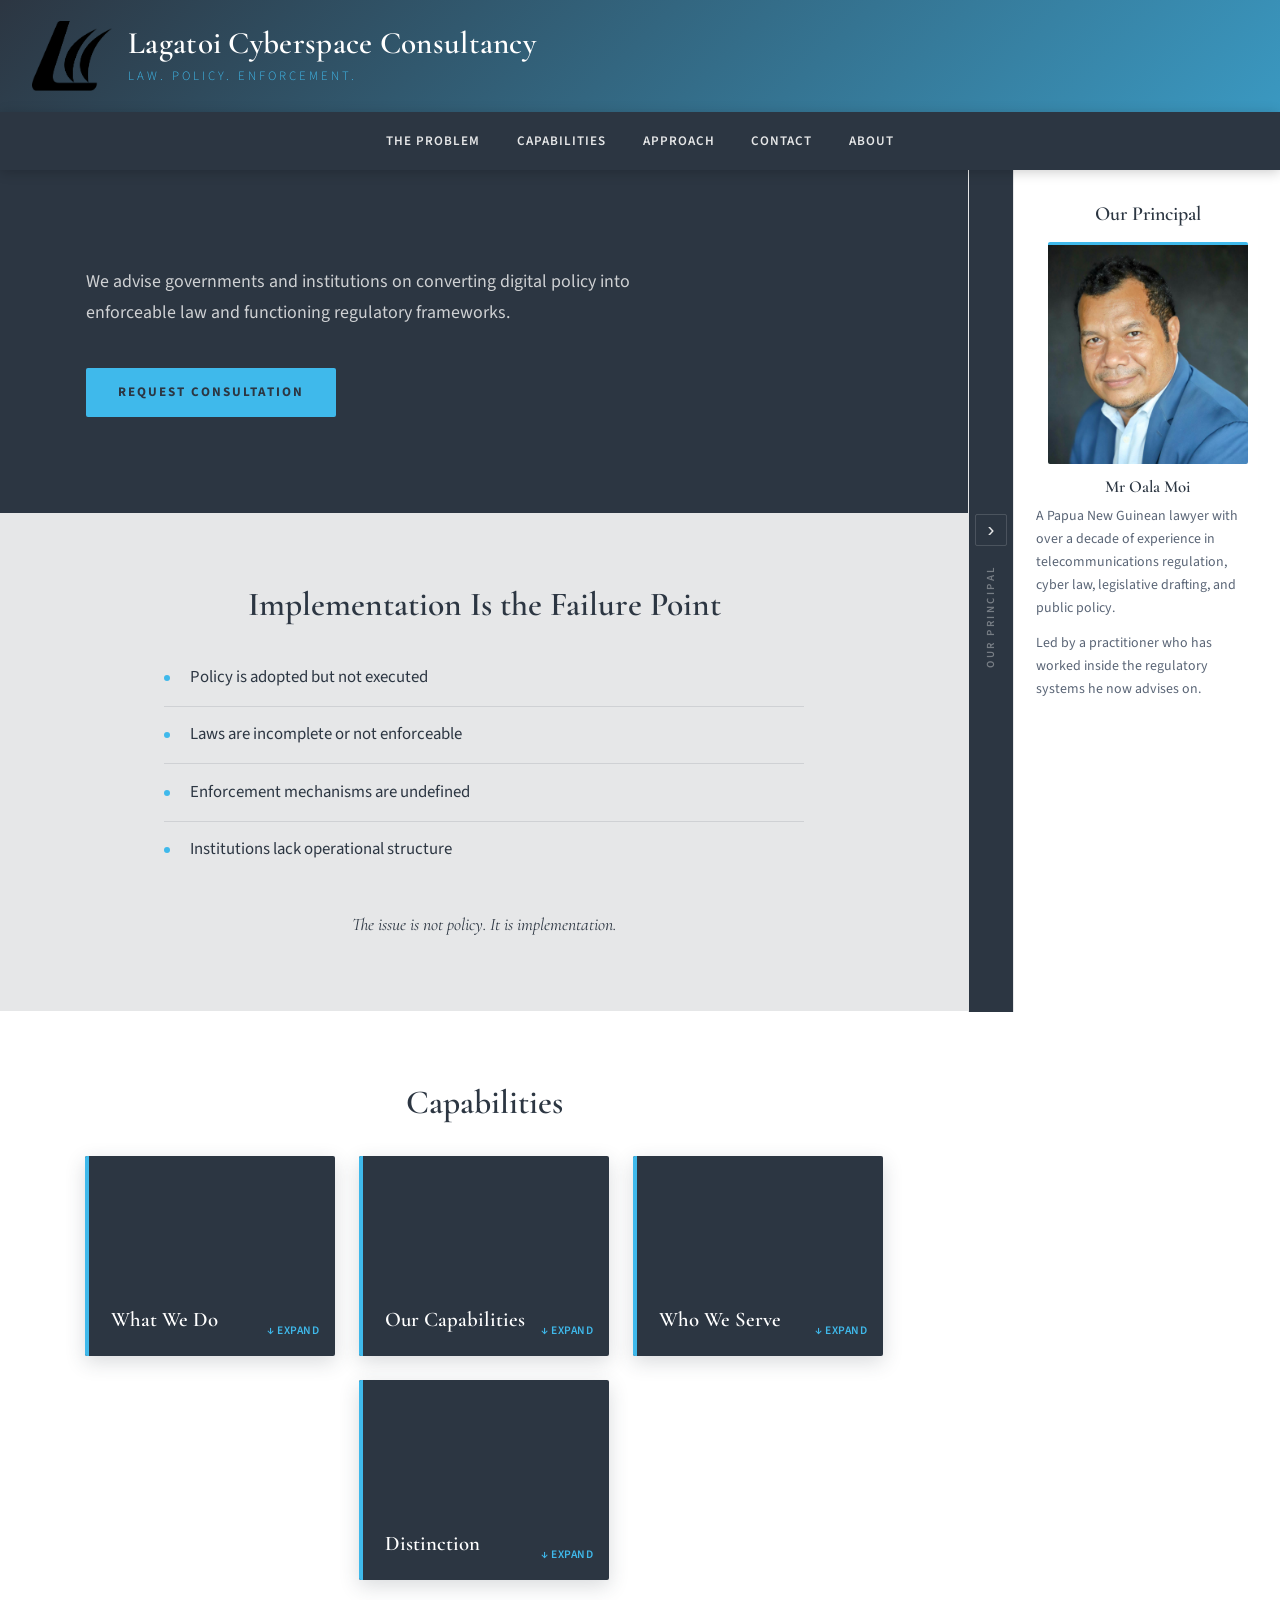
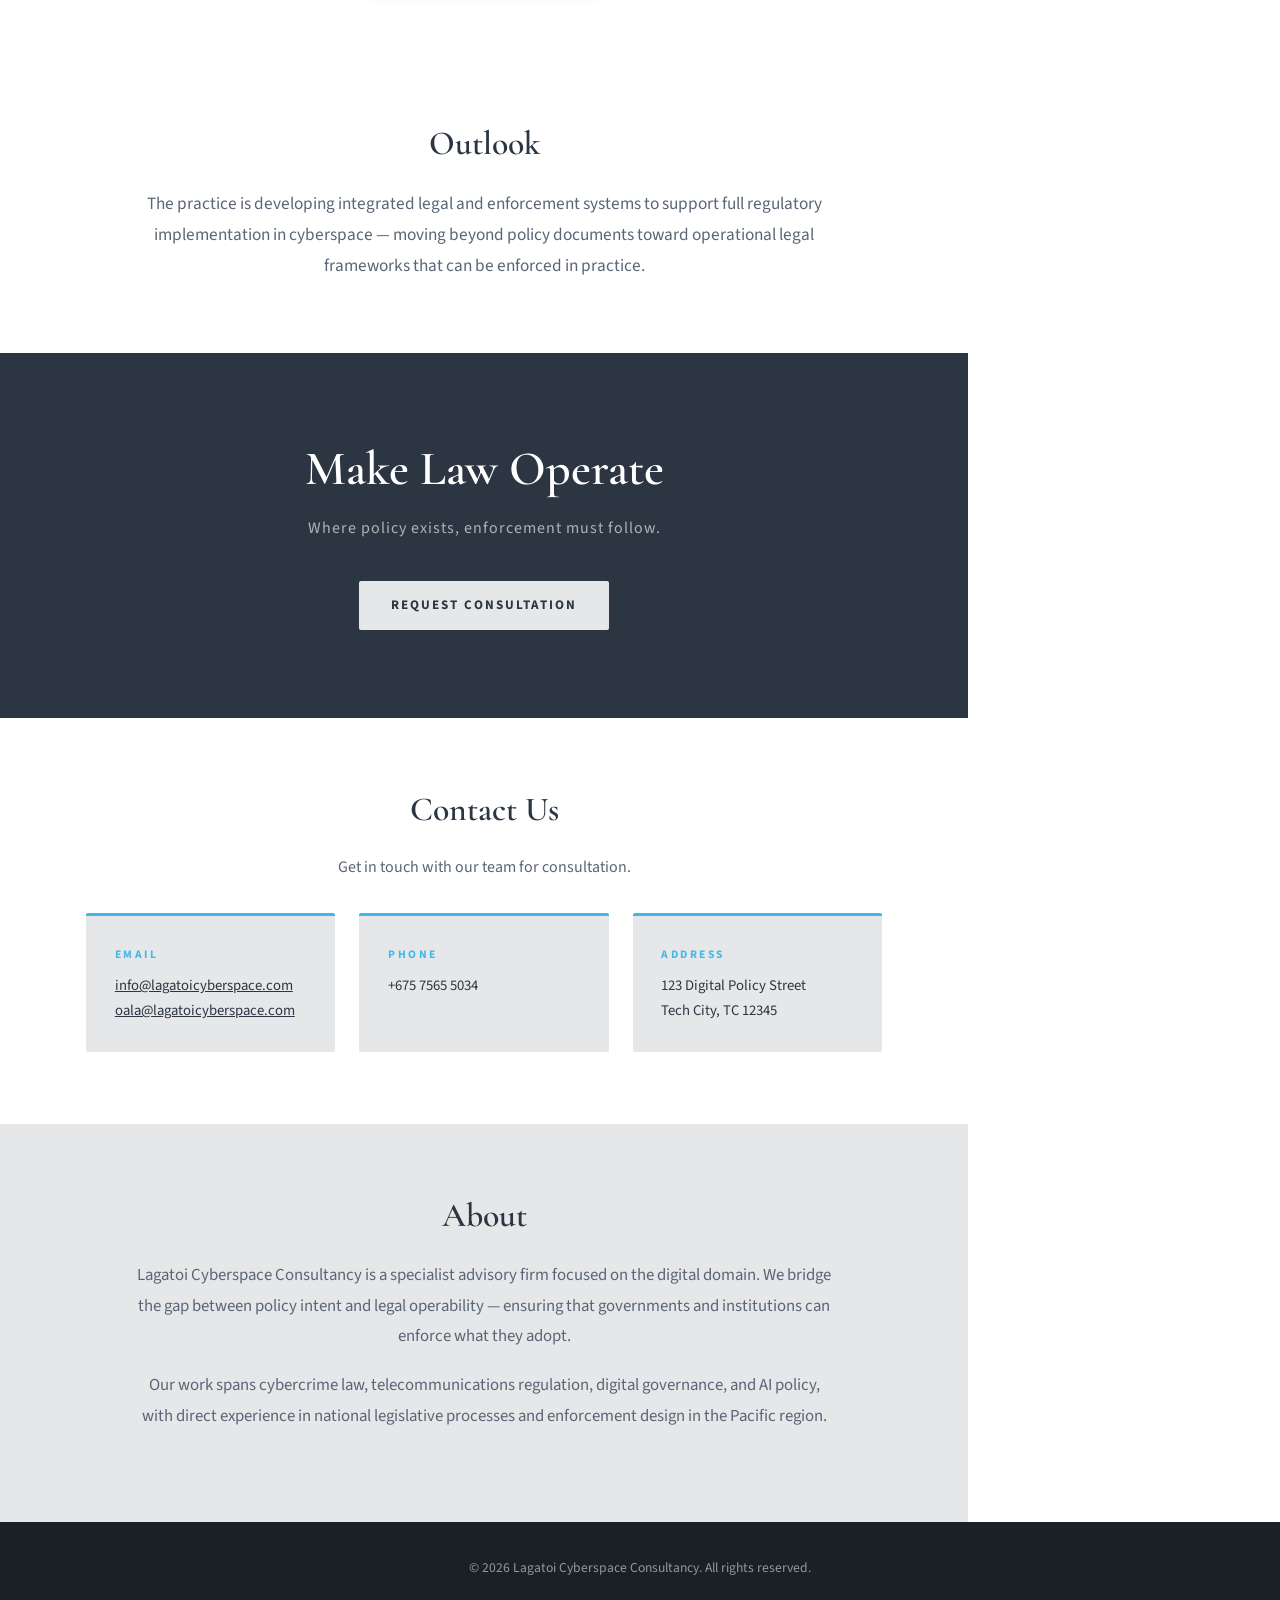
<file: index.html>
<!DOCTYPE html>
<html lang="en">
<head>
    <meta charset="UTF-8">
    <meta name="viewport" content="width=device-width, initial-scale=1.0">
    <title>Lagatoi Cyberspace Consultancy — Law. Policy. Enforcement.</title>
    <link rel="preconnect" href="https://fonts.googleapis.com">
    <link rel="preconnect" href="https://fonts.gstatic.com" crossorigin>
    <link href="https://fonts.googleapis.com/css2?family=Cormorant+Garamond:ital,wght@0,400;0,500;0,600;0,700;1,400&family=Source+Sans+3:wght@300;400;600&display=swap" rel="stylesheet">
    <link rel="stylesheet" href="style.css">
</head>
<body>

<!-- ══ HEADER ══════════════════════════════════════════════════ -->
<header>
    <div class="logo">
        <img src="images/Group 1.png" alt="Lagatoi Cyberspace Consultancy logo">
        <div class="logo-text">
            <h1>Lagatoi Cyberspace Consultancy</h1>
            <p class="tagline">Law. Policy. Enforcement.</p>
        </div>
    </div>
</header>

<!-- ══ NAVIGATION ══════════════════════════════════════════════ -->
<nav aria-label="Main navigation">
    <ul>
        <li><a href="#problem">The Problem</a></li>
        <li><a href="#capabilities">Capabilities</a></li>
        <li><a href="#approach">Approach</a></li>
        <li><a href="#contact">Contact</a></li>
        <li><a href="#company">About</a></li>
    </ul>
</nav>

<!-- ══ PAGE LAYOUT (main content + collapsible founder panel) ══ -->
<div class="page-layout">

    <main class="main-content">

        <!-- 1 ─ HERO ─────────────────────────────────────────── -->
        <section class="hero">
            <div class="hero-inner">
                <p class="hero-copy">We advise governments and institutions on converting digital policy into enforceable law and functioning regulatory frameworks.</p>
                <a href="#contact" class="btn-primary">Request Consultation</a>
            </div>
        </section>

        <!-- 2 ─ PROBLEM ──────────────────────────────────────── -->
        <section id="problem" class="section-alt">
            <div class="section-inner">
                <h2>Implementation Is the Failure Point</h2>
                <ul class="problem-list">
                    <li>Policy is adopted but not executed</li>
                    <li>Laws are incomplete or not enforceable</li>
                    <li>Enforcement mechanisms are undefined</li>
                    <li>Institutions lack operational structure</li>
                </ul>
                <p class="closing-line">The issue is not policy. It is implementation.</p>
            </div>
        </section>

        <!-- 3 ─ CAPABILITIES (interactive cards) ────────────── -->
        <section id="capabilities" class="hovercards">

            <div class="section-inner">
                <h2>Capabilities</h2>
            </div>

            <div class="deck">
                <button class="arrow left" aria-label="Previous card">&lsaquo;</button>
                <div class="mini-container" role="tablist" aria-label="Card navigation">
                    <div class="mini-card" data-index="0" role="tab" tabindex="0" aria-label="What we do"></div>
                    <div class="mini-card" data-index="1" role="tab" tabindex="0" aria-label="Our capabilities"></div>
                    <div class="mini-card" data-index="2" role="tab" tabindex="0" aria-label="Who we serve"></div>
                    <div class="mini-card" data-index="3" role="tab" tabindex="0" aria-label="Distinction"></div>
                </div>
                <button class="arrow right" aria-label="Next card">&rsaquo;</button>
            </div>

            <div class="card-container">

                <div class="card" data-index="0" tabindex="0" role="button" aria-expanded="false">
                    <div class="card-front"><h3>What We Do</h3></div>
                    <div class="card-back">
                        <p>We advise governments and institutions on converting digital policy into enforceable law and functioning regulatory frameworks.</p>
                        <p>Our work spans the full spectrum — from policy analysis and legislative drafting to enforcement framework design and implementation support.</p>
                    </div>
                </div>

                <div class="card card-expand" data-index="1" tabindex="0" role="button" aria-expanded="false">
                    <div class="card-front"><h3>Our Capabilities</h3></div>
                    <div class="card-back">
                        <h3>We don't just write policy — we make it work.</h3>
                        <ol>
                            <li>
                                <h4>Legal and Regulatory Advisory</h4>
                                <ul>
                                    <li>Cybercrime and cybersecurity</li>
                                    <li>Telecommunications and spectrum regulation</li>
                                    <li>Digital governance and artificial intelligence</li>
                                    <li>International law applicable to cyberspace</li>
                                </ul>
                            </li>
                            <li>
                                <h4>Legislative and Regulatory Drafting</h4>
                                <ul>
                                    <li>Primary legislation and amendments</li>
                                    <li>Regulations and subordinate instruments</li>
                                    <li>Policy frameworks and strategies</li>
                                    <li>Cabinet and NEC submissions</li>
                                </ul>
                            </li>
                            <li>
                                <h4>Enforcement Framework Design</h4>
                                <ul>
                                    <li>Operational enforcement structures</li>
                                    <li>Institutional mandates and procedures</li>
                                    <li>Compliance and monitoring systems</li>
                                </ul>
                            </li>
                            <li>
                                <h4>Reform and Implementation</h4>
                                <ul>
                                    <li>Gap analysis across policy, law, and enforcement</li>
                                    <li>Structured implementation roadmaps</li>
                                    <li>Institutional design and strengthening</li>
                                </ul>
                            </li>
                        </ol>
                    </div>
                </div>

                <div class="card" data-index="2" tabindex="0" role="button" aria-expanded="false">
                    <div class="card-front"><h3>Who We Serve</h3></div>
                    <div class="card-back">
                        <ul>
                            <li>Government departments</li>
                            <li>Regulatory authorities</li>
                            <li>State-owned enterprises</li>
                            <li>Development partners</li>
                            <li>Private sector entities in regulated industries</li>
                        </ul>
                    </div>
                </div>

                <div class="card" data-index="3" tabindex="0" role="button" aria-expanded="false">
                    <div class="card-front"><h3>Distinction</h3></div>
                    <div class="card-back">
                        <h3>Grounded in Practice</h3>
                        <ul>
                            <li>Senior legal experience within national ICT regulation</li>
                            <li>Direct involvement in cyber law and policy development</li>
                            <li>Exposure to international cybercrime frameworks</li>
                            <li>Practical understanding of enforcement environments</li>
                        </ul>
                        <p class="card-closing-line">Our work is designed for implementation.</p>
                    </div>
                </div>

            </div>
        </section>

        <!-- 5 ─ OUTLOOK ──────────────────────────────────────── -->
        <section id="outlook">
            <div class="section-inner">
                <h2>Outlook</h2>
                <p class="outlook-copy">The practice is developing integrated legal and enforcement systems to support full regulatory implementation in cyberspace — moving beyond policy documents toward operational legal frameworks that can be enforced in practice.</p>
            </div>
        </section>

        <!-- 6 ─ CLOSING CTA ──────────────────────────────────── -->
        <section class="cta-closing">
            <div class="cta-inner">
                <h2>Make Law Operate</h2>
                <p>Where policy exists, enforcement must follow.</p>
                <a href="#contact" class="btn-primary btn-light">Request Consultation</a>
            </div>
        </section>

        <!-- 7 ─ CONTACT ──────────────────────────────────────── -->
        <section id="contact">
            <div class="section-inner">
                <h2>Contact Us</h2>
                <p class="section-lead">Get in touch with our team for consultation.</p>
                <div class="contact-info">
                    <div class="contact-item">
                        <h4>Email</h4>
                            <p><button class="email-link" id="open-email-modal" type="button">info@lagatoicyberspace.com</button></p>
                            <p><button class="email-link" id="open-email-modal-2" type="button">oala@lagatoicyberspace.com</button></p>                    </div>
                    <div class="contact-item">
                        <h4>Phone</h4>
                        <p><a href="tel:+67575655034">+675 7565 5034</a></p>
                    </div>
                    <div class="contact-item">
                        <h4>Address</h4>
                        <p>123 Digital Policy Street<br>Tech City, TC 12345</p>
                    </div>
                </div>
            </div>
        </section>

        <!-- 8 ─ ABOUT ────────────────────────────────────────── -->
        <section id="company" class="section-alt">
            <div class="section-inner">
                <h2>About</h2>
                <p>Lagatoi Cyberspace Consultancy is a specialist advisory firm focused on the digital domain. We bridge the gap between policy intent and legal operability — ensuring that governments and institutions can enforce what they adopt.</p>
                <p>Our work spans cybercrime law, telecommunications regulation, digital governance, and AI policy, with direct experience in national legislative processes and enforcement design in the Pacific region.</p>
            </div>
        </section>

    </main>

    <!-- ══ FOUNDER PANEL (sticky, layout-integrated, collapsible) ═ -->
    <aside class="founder-panel open" id="founder-panel">

        <!-- Always-visible tab strip -->
        <div class="panel-tab">
            <button class="panel-toggle" id="panel-toggle" aria-expanded="true" aria-label="Toggle founder panel">
                <span id="toggle-icon">›</span>
            </button>
            <span class="panel-label">Our Principal</span>
        </div>

        <!-- Collapsible content -->
        <div class="panel-content" id="panel-content">
            <h2>Our Principal</h2>
            <img src="images/founder.jpeg" alt="Mr Oala Moi, Principal of Lagatoi Cyberspace Consultancy" class="founder-img">
            <h3>Mr Oala Moi</h3>
            <p>A Papua New Guinean lawyer with over a decade of experience in telecommunications regulation, cyber law, legislative drafting, and public policy.</p>
            <p>Led by a practitioner who has worked inside the regulatory systems he now advises on.</p>
        </div>

    </aside>

</div><!-- /.page-layout -->

<!-- ══ FOOTER ══════════════════════════════════════════════════ -->
<footer>
    <div class="footer-inner">
        <p>&copy; 2026 Lagatoi Cyberspace Consultancy. All rights reserved.</p>
    </div>
</footer>


<div class="modal-overlay" id="email-modal">
    <div class="modal-box">
        <button class="modal-close" id="close-email-modal" type="button" aria-label="Close contact form">&times;</button>

        <h2>Send a Message</h2>

        <form id="contact-form">
            <label for="sender-name">Your Name</label>
            <input type="text" id="sender-name" name="sender_name" required>

            <label for="sender-email">Your Email</label>
            <input type="email" id="sender-email" name="sender_email" required>

            <label for="email-subject">Subject</label>
            <input type="text" id="email-subject" name="subject" required>

            <label for="email-message">Message</label>
            <textarea id="email-message" name="message" rows="6" required></textarea>

            <button type="submit" class="btn-primary">Send Message</button>

            <p id="form-status" aria-live="polite"></p>
        </form>
    </div>
</div>

<script>
// ── Interactive Cards ──────────────────────────────────────────
const hovercards = document.querySelector('.hovercards');
const cards      = document.querySelectorAll('.card');
const minis      = document.querySelectorAll('.mini-card');
const leftArrow  = document.querySelector('.arrow.left');
const rightArrow = document.querySelector('.arrow.right');

function setActiveCard(index) {
    cards.forEach(c => {
        c.classList.remove('active');
        c.setAttribute('aria-expanded', 'false');
    });
    minis.forEach(m => m.classList.remove('active'));

    if (index !== null) {
        cards[index].classList.add('active');
        cards[index].setAttribute('aria-expanded', 'true');
        minis[index].classList.add('active');
        hovercards.classList.add('expanded');
    } else {
        hovercards.classList.remove('expanded');
    }
}

cards.forEach(card => {
    card.addEventListener('click', () => {
        const i = parseInt(card.dataset.index);
        setActiveCard(card.classList.contains('active') ? null : i);
    });
    card.addEventListener('keydown', e => {
        if (e.key === 'Enter' || e.key === ' ') {
            e.preventDefault();
            const i = parseInt(card.dataset.index);
            setActiveCard(card.classList.contains('active') ? null : i);
        }
    });
});

minis.forEach(mini => {
    mini.addEventListener('click', () => setActiveCard(parseInt(mini.dataset.index)));
    mini.addEventListener('keydown', e => {
        if (e.key === 'Enter' || e.key === ' ') {
            e.preventDefault();
            setActiveCard(parseInt(mini.dataset.index));
        }
    });
});

leftArrow.addEventListener('click', () => {
    const active = document.querySelector('.card.active');
    if (active) {
        const i = parseInt(active.dataset.index);
        setActiveCard(i > 0 ? i - 1 : cards.length - 1);
    }
});

rightArrow.addEventListener('click', () => {
    const active = document.querySelector('.card.active');
    if (active) {
        const i = parseInt(active.dataset.index);
        setActiveCard(i < cards.length - 1 ? i + 1 : 0);
    }
});

// ── Founder Panel Toggle ───────────────────────────────────────
const founderPanel = document.getElementById('founder-panel');
const panelToggle  = document.getElementById('panel-toggle');
const toggleIcon   = document.getElementById('toggle-icon');

panelToggle.addEventListener('click', () => {
    const isOpen = founderPanel.classList.contains('open');

    if (isOpen) {
        founderPanel.classList.remove('open');
        founderPanel.classList.add('collapsed');
        panelToggle.setAttribute('aria-expanded', 'false');
        toggleIcon.textContent = '‹';
    } else {
        founderPanel.classList.add('open');
        founderPanel.classList.remove('collapsed');
        panelToggle.setAttribute('aria-expanded', 'true');
        toggleIcon.textContent = '›';
    }
});

// ── Email Modal Toggle ────────────────────────────────────────
const emailModal = document.getElementById('email-modal');
const openEmailModal = document.getElementById('open-email-modal');
const openEmailModal2 = document.getElementById('open-email-modal-2');
const closeEmailModal = document.getElementById('close-email-modal');

function showEmailModal() {
    emailModal.classList.add('show');
}

function hideEmailModal() {
    emailModal.classList.remove('show');
}

openEmailModal.addEventListener('click', showEmailModal);
openEmailModal2.addEventListener('click', showEmailModal);
closeEmailModal.addEventListener('click', hideEmailModal);

emailModal.addEventListener('click', (e) => {
    if (e.target === emailModal) {
        hideEmailModal();
    }
});
</script>

</body>
</html>
</file>
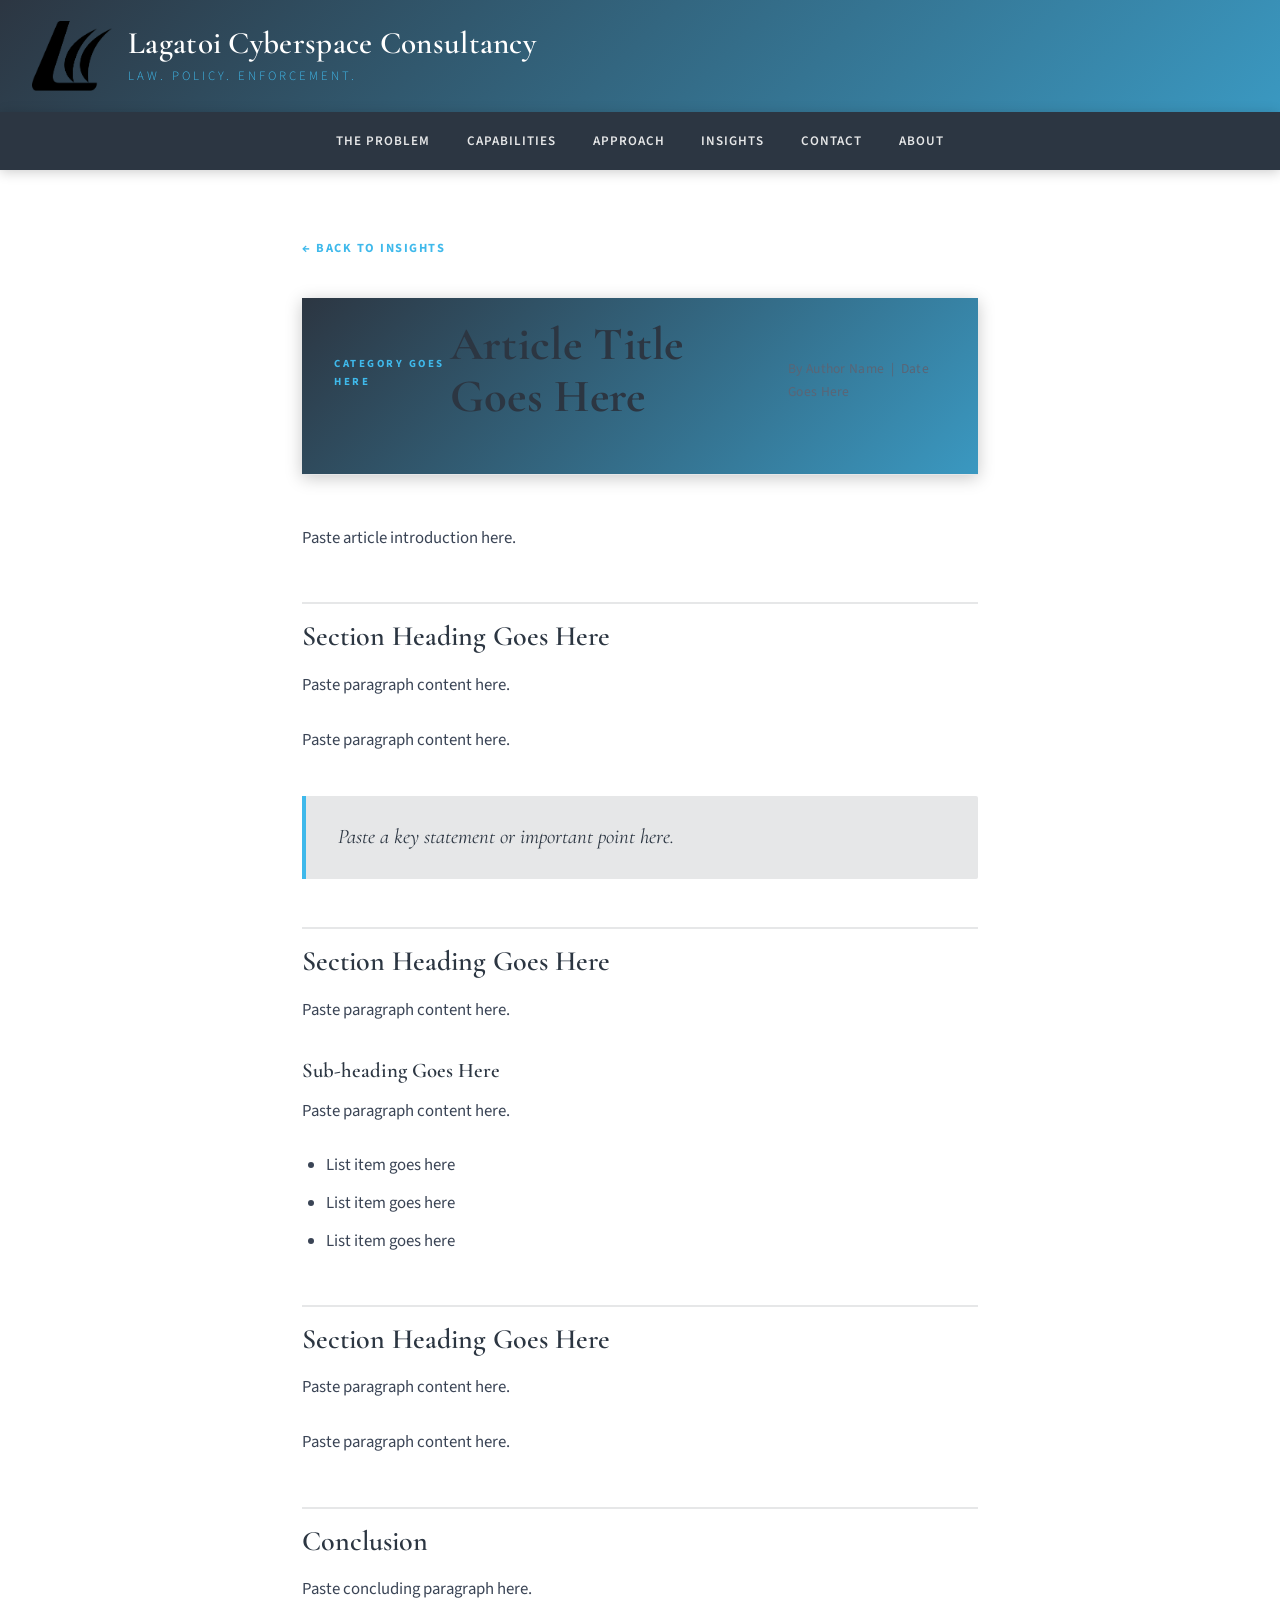
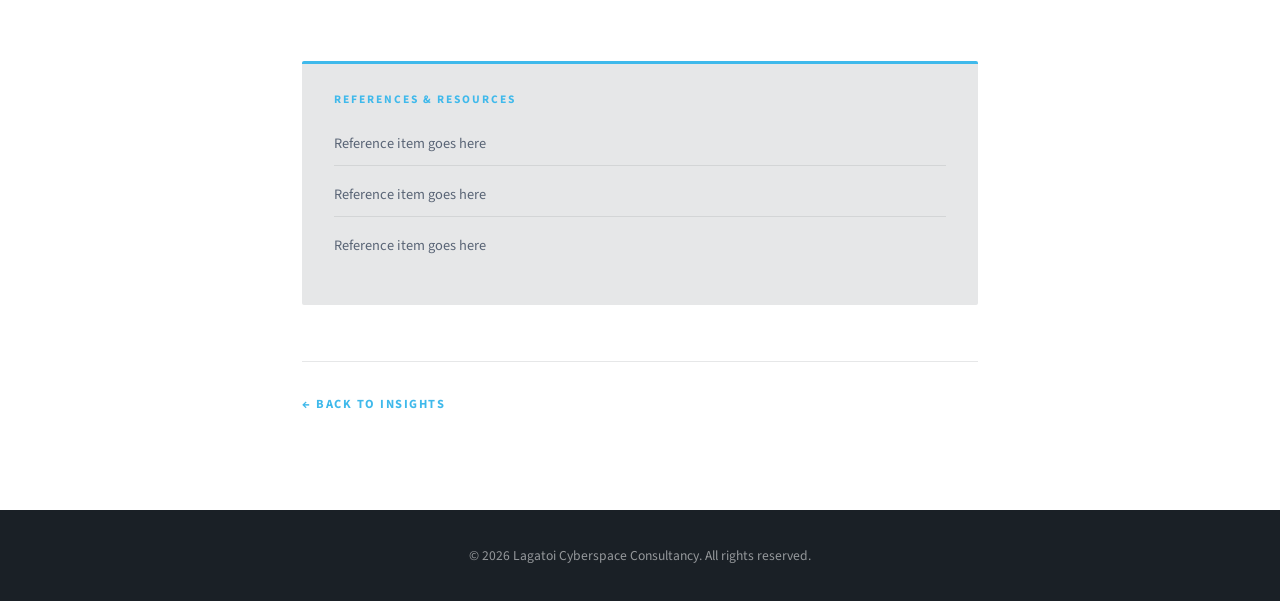
<file: article-template.html>
<!DOCTYPE html>
<html lang="en">
<head>
    <meta charset="UTF-8">
    <meta name="viewport" content="width=device-width, initial-scale=1.0">

    <!--
        INSTRUCTIONS — UPDATE THESE FOR EACH ARTICLE:
        1. Change <title> to your article title
        2. Update the meta description below
    -->
    <title>Article Title Goes Here — Lagatoi Cyberspace Consultancy</title>
    <meta name="description" content="Short one-sentence description of the article for search engines.">

    <link rel="icon" type="image/png" href="../whitefaviconlogo.png">

    <link rel="preconnect" href="https://fonts.googleapis.com">
    <link rel="preconnect" href="https://fonts.gstatic.com" crossorigin>
    <link href="https://fonts.googleapis.com/css2?family=Cormorant+Garamond:ital,wght@0,400;0,500;0,600;0,700;1,400&family=Source+Sans+3:wght@300;400;600&display=swap" rel="stylesheet">

    <!-- Base site styles (goes up one folder to public_html) -->
    <link rel="stylesheet" href="../style.css">

    <!-- Article-specific styles (same folder as this file) -->
    <link rel="stylesheet" href="article.css">
</head>
<body>

<!-- ══ HEADER ══════════════════════════════════════════════════ -->
<header>
    <a href="../index.html" class="logo" style="text-decoration:none; color:inherit;">
        <img src="../images/Group 1.png" alt="Lagatoi Cyberspace Consultancy logo">
        <div class="logo-text">
            <h1>Lagatoi Cyberspace Consultancy</h1>
            <p class="tagline">Law. Policy. Enforcement.</p>
        </div>
    </a>
</header>

<!-- ══ NAVIGATION ══════════════════════════════════════════════ -->
<nav aria-label="Main navigation">
    <ul>
        <li><a href="../index.html#problem">The Problem</a></li>
        <li><a href="../index.html#capabilities">Capabilities</a></li>
        <li><a href="../index.html#approach">Approach</a></li>
        <li><a href="../index.html#insights">Insights</a></li>
        <li><a href="../index.html#contact">Contact</a></li>
        <li><a href="../index.html#company">About</a></li>
    </ul>
</nav>

<!-- ══ ARTICLE MAIN ════════════════════════════════════════════ -->
<main class="article-main">
    <div class="article-container">

        <!-- BACK LINK (top) -->
        <a href="../index.html#insights" class="article-back">← Back to Insights</a>

        <!-- ── ARTICLE HEADER ──────────────────────────────── -->
        <header class="article-header">

            <!-- Category label (e.g. Cybercrime Law, AI Policy, Digital Governance) -->
            <span class="article-category">Category Goes Here</span>

            <!-- Main article title -->
            <h1 class="article-title">Article Title Goes Here</h1>

            <!--
                OPTIONAL: Author and date line.
                Delete this entire <p> if you do not want to show author/date.
            -->
            <p class="article-meta">By Author Name &nbsp;|&nbsp; Date Goes Here</p>

        </header>

        <!-- ── ARTICLE BODY ────────────────────────────────── -->
        <!--
            HOW TO USE:
            - Paste your article content inside .article-body
            - Use <h2> for main section headings
            - Use <h3> for sub-headings within a section
            - Use <p> for paragraphs
            - Use <blockquote class="article-callout"> for key statements
            - Use <div class="article-references"> for references (optional)
            - Delete any block you do not need
        -->
        <div class="article-body">

            <!-- Introduction paragraph -->
            <p>Paste article introduction here.</p>

            <!-- ─ Section 1 ─ -->
            <h2>Section Heading Goes Here</h2>
            <p>Paste paragraph content here.</p>
            <p>Paste paragraph content here.</p>

            <!--
                OPTIONAL CALLOUT BOX
                Use for a key statement, principle, or important quote.
                Delete this block if not needed.
            -->
            <blockquote class="article-callout">
                Paste a key statement or important point here.
            </blockquote>

            <!-- ─ Section 2 ─ -->
            <h2>Section Heading Goes Here</h2>
            <p>Paste paragraph content here.</p>

            <!-- Optional sub-heading -->
            <h3>Sub-heading Goes Here</h3>
            <p>Paste paragraph content here.</p>

            <!-- Optional bullet list -->
            <ul>
                <li>List item goes here</li>
                <li>List item goes here</li>
                <li>List item goes here</li>
            </ul>

            <!-- ─ Section 3 ─ -->
            <h2>Section Heading Goes Here</h2>
            <p>Paste paragraph content here.</p>
            <p>Paste paragraph content here.</p>

            <!-- ─ Conclusion ─ -->
            <h2>Conclusion</h2>
            <p>Paste concluding paragraph here.</p>

            <!--
                OPTIONAL REFERENCES BOX
                Delete this entire block if you do not have references.
                Each <li> is one reference. Add or remove as needed.
            -->
            <div class="article-references">
                <h3>References &amp; Resources</h3>
                <ul>
                    <li>Reference item goes here</li>
                    <li>Reference item goes here</li>
                    <li>Reference item goes here</li>
                </ul>
            </div>

        </div><!-- /.article-body -->

        <!-- BACK LINK (bottom) -->
        <a href="../index.html#insights" class="article-back article-back--bottom">← Back to Insights</a>

    </div><!-- /.article-container -->
</main>

<!-- ══ FOOTER ══════════════════════════════════════════════════ -->
<footer>
    <div class="footer-inner">
        <p>&copy; 2026 Lagatoi Cyberspace Consultancy. All rights reserved.</p>
    </div>
</footer>

</body>
</html>
</file>
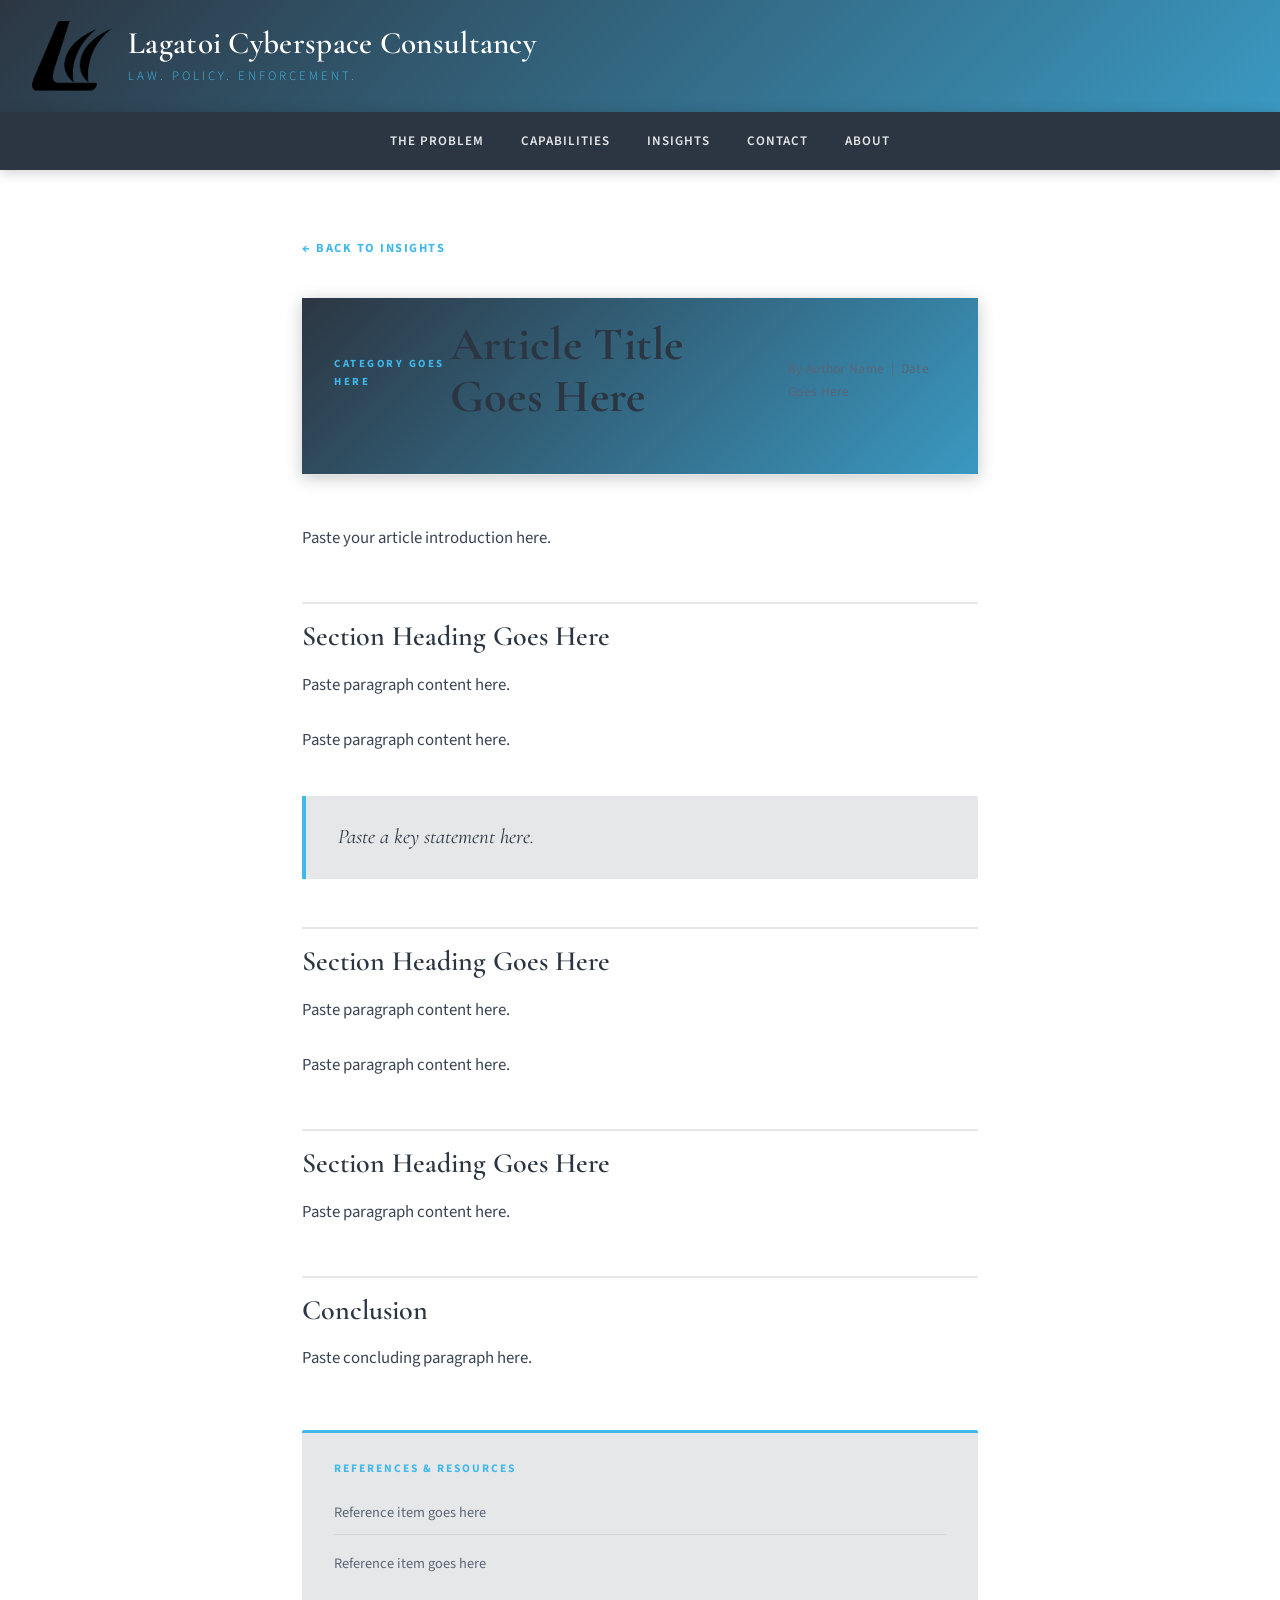
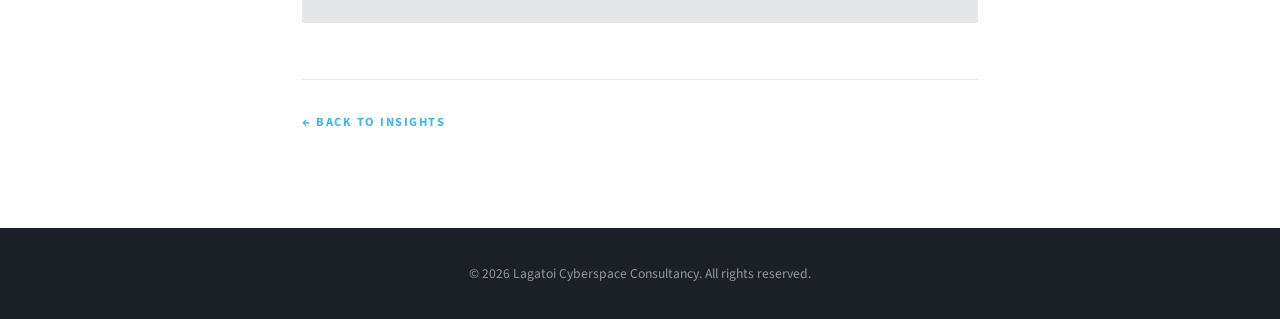
<file: first-article.html>
<!DOCTYPE html>
<html lang="en">
<head>
    <meta charset="UTF-8">
    <meta name="viewport" content="width=device-width, initial-scale=1.0">

    <!--
        TODO: Replace the title below with your actual article title.
        Keep the " — Lagatoi Cyberspace Consultancy" suffix.
    -->
    <title>Article Title Goes Here — Lagatoi Cyberspace Consultancy</title>

    <!--
        TODO: Replace this description with one sentence summarising your article.
        This appears in Google search results.
    -->
    <meta name="description" content="Short one-sentence description of the article for search engines.">

    <link rel="icon" type="image/png" href="../whitefaviconlogo.png">

    <link rel="preconnect" href="https://fonts.googleapis.com">
    <link rel="preconnect" href="https://fonts.gstatic.com" crossorigin>
    <link href="https://fonts.googleapis.com/css2?family=Cormorant+Garamond:ital,wght@0,400;0,500;0,600;0,700;1,400&family=Source+Sans+3:wght@300;400;600&display=swap" rel="stylesheet">

    <link rel="stylesheet" href="../style.css">
    <link rel="stylesheet" href="article.css">
</head>
<body>

<!-- ══ HEADER ══════════════════════════════════════════════════ -->
<header>
    <a href="../index.html" class="logo" style="text-decoration:none; color:inherit;">
        <img src="../images/Group 1.png" alt="Lagatoi Cyberspace Consultancy logo">
        <div class="logo-text">
            <h1>Lagatoi Cyberspace Consultancy</h1>
            <p class="tagline">Law. Policy. Enforcement.</p>
        </div>
    </a>
</header>

<!-- ══ NAVIGATION ══════════════════════════════════════════════ -->
<nav aria-label="Main navigation">
    <ul>
        <li><a href="../index.html#problem">The Problem</a></li>
        <li><a href="../index.html#capabilities">Capabilities</a></li>
        <li><a href="../index.html#insights">Insights</a></li>
        <li><a href="../index.html#contact">Contact</a></li>
        <li><a href="../index.html#company">About</a></li>
    </ul>
</nav>

<!-- ══ ARTICLE MAIN ════════════════════════════════════════════ -->
<main class="article-main">
    <div class="article-container">

        <a href="../index.html#insights" class="article-back">← Back to Insights</a>

        <!-- ── ARTICLE HEADER ──────────────────────────────── -->
        <header class="article-header">

            <!-- TODO: Replace with the category of your article -->
            <span class="article-category">Category Goes Here</span>

            <!-- TODO: Replace with your actual article title -->
            <h1 class="article-title">Article Title Goes Here</h1>

            <!-- TODO: Fill in author name and publication date.
                 Delete this line entirely if you do not want to show it. -->
            <p class="article-meta">By Author Name &nbsp;|&nbsp; Date Goes Here</p>

        </header>

        <!-- ── ARTICLE BODY ────────────────────────────────── -->
        <div class="article-body">

            <!--
            ══════════════════════════════════════════════════════
            PASTE YOUR ARTICLE CONTENT BELOW THIS LINE.

            STRUCTURE GUIDE:
              <p>...</p>                              ← paragraph
              <h2>...</h2>                            ← main section heading
              <h3>...</h3>                            ← sub-heading
              <ul><li>...</li></ul>                   ← bullet list
              <ol><li>...</li></ol>                   ← numbered list
              <blockquote class="article-callout">   ← key statement / callout
              <div class="article-references">       ← references box (optional)

            DELETE any block you do not need.
            ══════════════════════════════════════════════════════
            -->

            <!-- INTRODUCTION -->
            <p>Paste your article introduction here.</p>

            <!-- SECTION 1 — Replace heading, paste content -->
            <h2>Section Heading Goes Here</h2>
            <p>Paste paragraph content here.</p>
            <p>Paste paragraph content here.</p>

            <!-- OPTIONAL CALLOUT — Delete if not needed -->
            <blockquote class="article-callout">
                Paste a key statement here.
            </blockquote>

            <!-- SECTION 2 — Replace heading, paste content -->
            <h2>Section Heading Goes Here</h2>
            <p>Paste paragraph content here.</p>
            <p>Paste paragraph content here.</p>

            <!-- SECTION 3 — Replace heading, paste content -->
            <h2>Section Heading Goes Here</h2>
            <p>Paste paragraph content here.</p>

            <!-- CONCLUSION — Replace heading, paste content -->
            <h2>Conclusion</h2>
            <p>Paste concluding paragraph here.</p>

            <!-- OPTIONAL REFERENCES BOX — Delete entire block if not needed -->
            <div class="article-references">
                <h3>References &amp; Resources</h3>
                <ul>
                    <li>Reference item goes here</li>
                    <li>Reference item goes here</li>
                </ul>
            </div>

        </div><!-- /.article-body -->

        <a href="../index.html#insights" class="article-back article-back--bottom">← Back to Insights</a>

    </div><!-- /.article-container -->
</main>

<!-- ══ FOOTER ══════════════════════════════════════════════════ -->
<footer>
    <div class="footer-inner">
        <p>&copy; 2026 Lagatoi Cyberspace Consultancy. All rights reserved.</p>
    </div>
</footer>

</body>
</html>
</file>
<file: style.css>
/* ============================================================
   LAGATOI CYBERSPACE CONSULTANCY — style.css
   Palette: #2c3642 (dark) | #3fb9eb (accent) | #e6e7e8 (light)
   Headings: Cormorant Garamond | Body: Source Sans 3
============================================================ */

/* =========================
   VARIABLES & RESET
========================= */
:root {
    --dark:   #2c3642;
    --accent: #3fb9eb;
    --light:  #e6e7e8;
    --white:  #ffffff;
    --muted:  #5a6576;
    --nav-h:  58px;
    --panel-tab-w: 44px;
    --panel-content-w: 268px;
}

*, *::before, *::after {
    margin: 0;
    padding: 0;
    box-sizing: border-box;
}

html {
    scroll-behavior: smooth;
}

body {
    font-family: 'Source Sans 3', 'Segoe UI', Tahoma, sans-serif;
    background: var(--white);
    color: var(--dark);
    line-height: 1.65;
    font-size: 1rem;
}

h1, h2, h3 {
    font-family: 'Cormorant Garamond', Georgia, 'Times New Roman', serif;
    line-height: 1.2;
    font-weight: 600;
}

a {
    color: var(--accent);
    text-decoration: none;
    transition: color 0.2s ease;
}

a:hover {
    color: var(--dark);
}

img {
    max-width: 100%;
    height: auto;
    display: block;
}

/* Anchor offset for sticky nav */
section {
    scroll-margin-top: calc(var(--nav-h) + 16px);
}

/* =========================
   LOGO
========================= */
.logo {
    display: flex;
    align-items: center;
    gap: 1rem;
}

.logo img {
    height: 70px;
    width: auto;
}

/* =========================
   HEADER
========================= */
header {
    background: linear-gradient(-45deg, #2c3642, #1e2a36, #3fb9eb, #2c3642);
    background-size: 400% 400%;
    animation: gradientShift 14s ease infinite;
    color: var(--white);
    padding: 1.3rem 2rem;
    display: flex;
    align-items: center;
    justify-content: space-between;
    box-shadow: 0 3px 16px rgba(0, 0, 0, 0.22);
}

header h1 {
    font-size: 1.95rem;
    font-weight: 600;
    letter-spacing: 0.3px;
    color: var(--white);
}

.tagline {
    font-size: 0.8rem;
    letter-spacing: 3px;
    text-transform: uppercase;
    color: var(--accent);
    margin-top: 0.2rem;
    font-family: 'Source Sans 3', sans-serif;
    font-weight: 300;
}

@keyframes gradientShift {
    0%   { background-position: 0% 50%; }
    50%  { background-position: 100% 50%; }
    100% { background-position: 0% 50%; }
}

/* =========================
   NAVIGATION
========================= */
nav {
    position: sticky;
    top: 0;
    z-index: 900;
    height: var(--nav-h);
    background: var(--dark);
    box-shadow: 0 2px 12px rgba(0, 0, 0, 0.2);
}

nav ul {
    list-style: none;
    display: flex;
    justify-content: center;
    align-items: center;
    gap: 0.3rem;
    height: 100%;
    padding: 0 1.5rem;
    flex-wrap: wrap;
}

nav a {
    color: var(--light);
    text-decoration: none;
    font-weight: 600;
    font-size: 0.82rem;
    letter-spacing: 1px;
    text-transform: uppercase;
    padding: 0.5rem 1rem;
    border-radius: 2px;
    transition: background 0.2s ease, color 0.2s ease;
}

nav a:hover {
    background: var(--accent);
    color: var(--dark);
}

/* =========================
   PAGE LAYOUT
   flex row: main-content | founder-panel
========================= */
.page-layout {
    display: flex;
    align-items: flex-start;
}

.main-content {
    flex: 1;
    min-width: 0; /* prevent flex blowout */
}

/* =========================
   FOUNDER PANEL
   Layout-integrated, sticky, collapsible.
   Internal structure: [panel-tab][panel-content]
========================= */
.founder-panel {
    flex-shrink: 0;
    width: calc(var(--panel-tab-w) + var(--panel-content-w));
    display: flex;
    flex-direction: row;
    position: sticky;
    top: var(--nav-h);
    height: calc(100vh - var(--nav-h));
    overflow: hidden;
    transition: width 0.35s ease;
    border-left: 1px solid var(--light);
    scroll-margin-top: var(--nav-h);
}

.founder-panel.collapsed {
    width: var(--panel-tab-w);
}

/* Always-visible dark tab strip */
.panel-tab {
    width: var(--panel-tab-w);
    flex-shrink: 0;
    background: var(--dark);
    display: flex;
    flex-direction: column;
    align-items: center;
    justify-content: center;
    gap: 1.2rem;
}

.panel-toggle {
    background: none;
    border: 1px solid rgba(255, 255, 255, 0.15);
    color: var(--light);
    font-size: 1.3rem;
    width: 32px;
    height: 32px;
    border-radius: 2px;
    cursor: pointer;
    display: flex;
    align-items: center;
    justify-content: center;
    transition: background 0.2s ease, border-color 0.2s ease, color 0.2s ease;
    line-height: 1;
}

.panel-toggle:hover {
    background: var(--accent);
    border-color: var(--accent);
    color: var(--dark);
}

.panel-label {
    writing-mode: vertical-rl;
    transform: rotate(180deg);
    font-size: 0.68rem;
    letter-spacing: 2.5px;
    text-transform: uppercase;
    color: var(--light);
    opacity: 0.4;
    font-family: 'Source Sans 3', sans-serif;
    font-weight: 600;
    user-select: none;
}

/* Expandable content area */
.panel-content {
    width: var(--panel-content-w);
    flex-shrink: 0;
    overflow-y: auto;
    padding: 2rem 1.4rem;
    background: var(--white);
    border-left: 1px solid var(--light);
    transition: opacity 0.25s ease, visibility 0.25s ease;
}

.founder-panel.collapsed .panel-content {
    opacity: 0;
    visibility: hidden;
}

.panel-content h2 {
    font-size: 1.25rem;
    color: var(--dark);
    margin-bottom: 1rem;
    text-align: center;
}

.panel-content h3 {
    font-size: 1.05rem;
    color: var(--dark);
    margin: 0.8rem 0 0.5rem;
    text-align: center;
}

.panel-content p {
    font-size: 0.87rem;
    color: var(--muted);
    line-height: 1.65;
    margin-bottom: 0.75rem;
    text-align: left;
}

.founder-img {
    width: 100%;
    max-width: 200px;
    height: auto;
    border-radius: 2px;
    margin: 0.5rem auto 0.8rem;
    display: block;
    border-top: 3px solid var(--accent);
}

/* =========================
   SECTION UTILITIES
========================= */
section {
    padding: 4.5rem 0;
}

.section-inner {
    max-width: 860px;
    margin: 0 auto;
    padding: 0 2rem;
}

section h2 {
    font-size: 2.1rem;
    color: var(--dark);
    margin-bottom: 1.5rem;
    text-align: center;
}

.section-alt {
    background: var(--light);
}

.section-lead {
    text-align: center;
    color: var(--muted);
    margin-bottom: 2rem;
    font-size: 1rem;
}

.closing-line {
    margin-top: 2rem;
    font-size: 1.1rem;
    font-style: italic;
    font-family: 'Cormorant Garamond', Georgia, serif;
    color: var(--dark);
    text-align: center;
}

/* =========================
   HERO
========================= */
.hero {
    background: var(--dark);
    padding: 6rem 0;
}

.hero-inner {
    max-width: 860px;
    margin: 0 auto;
    padding: 0 2rem;
}

.hero-label {
    font-size: 0.78rem;
    letter-spacing: 3px;
    text-transform: uppercase;
    color: var(--accent);
    margin-bottom: 1.5rem;
    font-weight: 600;
    display: block;
}

.hero-headline {
    font-size: 4rem;
    color: var(--white);
    line-height: 1.05;
    margin-bottom: 1.2rem;
    text-align: left; /* override section h2 center */
}

.hero-sub {
    font-size: 0.82rem;
    letter-spacing: 4px;
    text-transform: uppercase;
    color: var(--light);
    opacity: 0.55;
    margin-bottom: 2rem;
    font-family: 'Source Sans 3', sans-serif;
    font-weight: 300;
}

.hero-copy {
    font-size: 1.12rem;
    color: var(--light);
    opacity: 0.88;
    max-width: 580px;
    line-height: 1.75;
    margin-bottom: 2.5rem;
}

/* =========================
   BUTTONS
========================= */
.btn-primary {
    display: inline-block;
    background: var(--accent);
    color: var(--dark);
    padding: 0.85rem 2rem;
    border-radius: 2px;
    font-weight: 700;
    font-size: 0.82rem;
    letter-spacing: 2px;
    text-transform: uppercase;
    text-decoration: none;
    transition: background 0.2s ease, transform 0.2s ease;
    font-family: 'Source Sans 3', sans-serif;
}

.btn-primary:hover {
    background: var(--white);
    color: var(--dark);
    transform: translateY(-2px);
    text-decoration: none;
}

.btn-light {
    background: var(--light);
    color: var(--dark);
}

.btn-light:hover {
    background: var(--accent);
    color: var(--dark);
}

/* =========================
   PROBLEM SECTION
========================= */
.problem-list {
    list-style: none;
    max-width: 640px;
    margin: 0 auto 2rem;
}

.problem-list li {
    padding: 0.9rem 0 0.9rem 1.6rem;
    border-bottom: 1px solid rgba(44, 54, 66, 0.12);
    position: relative;
    font-size: 1.05rem;
    color: var(--dark);
}

.problem-list li:last-child {
    border-bottom: none;
}

.problem-list li::before {
    content: '';
    position: absolute;
    left: 0;
    top: 50%;
    transform: translateY(-50%);
    width: 6px;
    height: 6px;
    background: var(--accent);
    border-radius: 50%;
}

/* =========================
   INTERACTIVE CARDS
========================= */
.hovercards {
    padding: 4.5rem 0;
    background: var(--white);
}

.hovercards > .section-inner {
    margin-bottom: 2rem;
}

/* Navigation dots (shown when a card is expanded) */
.deck {
    display: none;
    justify-content: center;
    align-items: center;
    gap: 1rem;
    margin-bottom: 2rem;
    padding: 0 2rem;
}

.arrow {
    background: none;
    border: 2px solid var(--dark);
    color: var(--dark);
    font-size: 1.5rem;
    cursor: pointer;
    width: 38px;
    height: 38px;
    border-radius: 2px;
    display: flex;
    align-items: center;
    justify-content: center;
    transition: background 0.2s ease, border-color 0.2s ease, color 0.2s ease;
    line-height: 1;
}

.arrow:hover {
    background: var(--accent);
    border-color: var(--accent);
    color: var(--dark);
}

.mini-container {
    display: flex;
    gap: 0.5rem;
}

.mini-card {
    width: 26px;
    height: 26px;
    background: var(--light);
    border: 2px solid transparent;
    border-radius: 2px;
    cursor: pointer;
    transition: background 0.2s ease, transform 0.2s ease, border-color 0.2s ease;
}

.mini-card:hover {
    transform: scale(1.1);
    background: var(--accent);
}

.mini-card.active {
    background: var(--accent);
    border-color: var(--dark);
}

/* Card grid */
.card-container {
    display: flex;
    justify-content: center;
    align-items: stretch;
    gap: 1.5rem;
    flex-wrap: wrap;
    padding: 0 2rem;
}

/* ── Card Base ── */
.card {
    position: relative;
    width: 250px;
    min-height: 200px;
    border-radius: 2px;
    overflow: hidden;
    cursor: pointer;
    background: var(--dark);
    color: var(--white);
    box-shadow: 0 6px 20px rgba(44, 54, 66, 0.18);
    transition: transform 0.25s ease, box-shadow 0.25s ease,
                width 0.4s ease, min-height 0.4s ease;
    display: flex;
    flex-direction: column;
    justify-content: flex-start;
}

.card:hover:not(.active) {
    transform: translateY(-5px);
    box-shadow: 0 14px 30px rgba(44, 54, 66, 0.25);
}

.card-front {
    display: flex;
    flex-direction: column;
    align-items: flex-start;
    justify-content: flex-end;
    text-align: left;
    padding: 1.4rem;
    min-height: 200px;
    position: relative;
    border-left: 4px solid var(--accent);
}

.card-front h3 {
    font-size: 1.3rem;
    font-weight: 600;
    color: var(--white);
    line-height: 1.25;
}

.card-front::after {
    content: "↓ Expand";
    position: absolute;
    bottom: 1rem;
    right: 1rem;
    font-size: 0.72rem;
    font-weight: 600;
    color: var(--accent);
    letter-spacing: 0.5px;
    font-family: 'Source Sans 3', sans-serif;
    text-transform: uppercase;
}

/* Back panel: hidden by default */
.card-back {
    display: none;
    background: #1e2730;
    color: var(--light);
    padding: 1.4rem 1.4rem 1.6rem;
    border-left: 4px solid var(--accent);
    border-top: 1px solid rgba(63, 185, 235, 0.15);
}

.card-back h3 {
    color: var(--accent);
    font-size: 1.1rem;
    margin-bottom: 1rem;
    line-height: 1.3;
}

.card-back h4 {
    color: var(--accent);
    font-size: 0.8rem;
    margin-bottom: 0.35rem;
    margin-top: 0.5rem;
    font-family: 'Source Sans 3', sans-serif;
    font-weight: 700;
    text-transform: uppercase;
    letter-spacing: 0.8px;
}

.card-back p,
.card-back li {
    font-size: 0.92rem;
    color: var(--light);
    line-height: 1.55;
}

.card-back p {
    margin-bottom: 0.7rem;
}

/* Capability list (numbered sections) */
.card-back > ol {
    list-style: none;
    padding-left: 0;
}

.card-back > ol > li {
    margin-bottom: 0.6rem;
}

.card-back ul {
    padding-left: 1.1rem;
    margin-top: 0.3rem;
    margin-bottom: 0.8rem;
    list-style: disc;
}

.card-back ul li {
    margin-bottom: 0.3rem;
}

.card-closing-line {
    color: var(--accent) !important;
    font-style: italic;
    font-family: 'Cormorant Garamond', Georgia, serif;
    margin-top: 1rem;
}

/* ── Active (expanded) card ── */
.card.active {
    width: 560px;
    min-height: 360px;
    transform: none !important;
    box-shadow: 0 20px 44px rgba(44, 54, 66, 0.28);
}

.card.active .card-front {
    min-height: auto;
    justify-content: flex-start;
    padding: 1.2rem 1.4rem 0.8rem;
}

.card.active .card-front::after {
    content: "↑ Collapse";
}

.card.active .card-back {
    display: block;
}

/* Wide card (capabilities) gets two-column list */
.card-expand.active {
    width: 620px;
}

.card-expand.active .card-back > ol {
    display: grid;
    grid-template-columns: 1fr 1fr;
    gap: 0.8rem 1.6rem;
}

/* Narrower active cards */
.card:not(.card-expand).active {
    width: 400px;
}

/* ── Expanded hovercards layout ── */
.hovercards.expanded .deck {
    display: flex;
}

.hovercards.expanded .card:not(.active) {
    display: none;
}

.hovercards.expanded .card.active {
    width: 100%;
    max-width: none;
    min-height: 460px;
}

.hovercards.expanded .card.active.card-expand .card-back > ol {
    grid-template-columns: 1fr 1fr;
}

/* =========================
   APPROACH SECTION
========================= */
.approach-grid {
    display: grid;
    grid-template-columns: repeat(4, 1fr);
    gap: 1.5rem;
    margin-top: 1rem;
}

.approach-step {
    background: var(--white);
    padding: 1.8rem 1.3rem;
    border-top: 3px solid var(--accent);
    border-radius: 2px;
}

.step-num {
    display: block;
    font-size: 2rem;
    font-family: 'Cormorant Garamond', Georgia, serif;
    color: var(--accent);
    font-weight: 700;
    line-height: 1;
    margin-bottom: 0.7rem;
    opacity: 0.8;
}

.approach-step h4 {
    font-size: 0.82rem;
    font-weight: 700;
    color: var(--dark);
    margin-bottom: 0.5rem;
    font-family: 'Source Sans 3', sans-serif;
    text-transform: uppercase;
    letter-spacing: 1px;
}

.approach-step p {
    font-size: 0.9rem;
    color: var(--muted);
    line-height: 1.6;
}

/* =========================
   OUTLOOK
========================= */
.outlook-copy {
    font-size: 1.08rem;
    color: var(--muted);
    line-height: 1.8;
    text-align: center;
    max-width: 680px;
    margin: 0 auto;
}

/* =========================
   CLOSING CTA
========================= */
.cta-closing {
    background: var(--dark);
    padding: 5.5rem 0;
    text-align: center;
}

.cta-inner {
    max-width: 680px;
    margin: 0 auto;
    padding: 0 2rem;
}

.cta-closing h2 {
    font-size: 3rem;
    color: var(--white);
    margin-bottom: 1rem;
    text-align: center;
}

.cta-closing p {
    font-size: 1rem;
    color: var(--light);
    opacity: 0.7;
    margin-bottom: 2.5rem;
    letter-spacing: 1px;
}

/* =========================
   CONTACT
========================= */
.contact-info {
    display: grid;
    grid-template-columns: repeat(auto-fit, minmax(210px, 1fr));
    gap: 1.5rem;
    margin-top: 2rem;
}

.contact-item {
    background: var(--light);
    padding: 1.8rem;
    border-radius: 2px;
    border-top: 3px solid var(--accent);
    transition: transform 0.2s ease, box-shadow 0.2s ease;
}

.contact-item:hover {
    transform: translateY(-3px);
    box-shadow: 0 8px 20px rgba(44, 54, 66, 0.1);
}

.contact-item h4 {
    font-size: 0.72rem;
    text-transform: uppercase;
    letter-spacing: 2.5px;
    color: var(--accent);
    margin-bottom: 0.6rem;
    font-family: 'Source Sans 3', sans-serif;
    font-weight: 700;
}

.contact-item p {
    font-size: 0.92rem;
    color: var(--dark);
    line-height: 1.7;
}

.contact-item a {
    color: var(--dark);
}

.contact-item a:hover {
    color: var(--accent);
}

/* =========================
   ABOUT
========================= */
#company p {
    font-size: 1.05rem;
    color: var(--muted);
    line-height: 1.8;
    text-align: center;
    max-width: 700px;
    margin: 0 auto 1.2rem;
}

/* =========================
   FOOTER
========================= */
footer {
    background: #1a2026;
    color: var(--light);
    padding: 2rem;
    text-align: center;
}

.footer-inner {
    max-width: 900px;
    margin: 0 auto;
}

footer p {
    font-size: 0.85rem;
    opacity: 0.6;
    line-height: 2;
}

.footer-tag {
    font-size: 0.72rem !important;
    letter-spacing: 3px;
    text-transform: uppercase;
    color: var(--accent) !important;
    opacity: 0.9 !important;
}

/* =========================
   RESPONSIVE
========================= */
@media (max-width: 1100px) {
    .approach-grid {
        grid-template-columns: repeat(2, 1fr);
    }

    .card.active,
    .card-expand.active,
    .card:not(.card-expand).active {
        width: 100%;
        max-width: 680px;
    }
}

@media (max-width: 900px) {
    .card.active .card-back > ol,
    .card-expand.active .card-back > ol {
        grid-template-columns: 1fr;
    }
}

@media (max-width: 768px) {
    header {
        padding: 1.1rem 1rem;
    }

    header h1 {
        font-size: 1.4rem;
    }

    .logo img {
        height: 54px;
    }

    .hero {
        padding: 4rem 0;
    }

    .hero-headline {
        font-size: 2.6rem;
    }

    nav ul {
        gap: 0.2rem;
        padding: 0 1rem;
    }

    nav a {
        font-size: 0.76rem;
        padding: 0.42rem 0.7rem;
    }

    /* Hide founder panel on mobile */
    .founder-panel {
        display: none;
    }

    .hovercards {
        padding: 3rem 0;
    }

    .card {
        width: 100%;
        max-width: 420px;
    }

    .cta-closing h2 {
        font-size: 2.2rem;
    }

    section {
        padding: 3.5rem 0;
    }
}

@media (max-width: 520px) {
    header h1 {
        font-size: 1.2rem;
    }

    .hero-headline {
        font-size: 2.1rem;
    }

    .approach-grid {
        grid-template-columns: 1fr;
    }

    section h2 {
        font-size: 1.75rem;
    }

    .cta-closing h2 {
        font-size: 1.9rem;
    }
}

.email-link {
    background: none;
    border: none;
    padding: 0;
    color: inherit;
    font: inherit;
    cursor: pointer;
    text-decoration: underline;
}

.modal-overlay {
    position: fixed;
    inset: 0;
    background: rgba(44, 54, 66, 0.82);
    display: none;
    align-items: center;
    justify-content: center;
    padding: 1rem;
    z-index: 3000;
}

.modal-overlay.show {
    display: flex;
}

.modal-box {
    background: #e6e7e8;
    color: #2c3642;
    width: 100%;
    max-width: 560px;
    padding: 2rem;
    position: relative;
    border-top: 4px solid #3fb9eb;
    box-shadow: 0 20px 40px rgba(44, 54, 66, 0.25);
}

.modal-box h2 {
    margin-bottom: 1rem;
}

.modal-close {
    position: absolute;
    top: 0.7rem;
    right: 1rem;
    background: none;
    border: none;
    font-size: 2rem;
    line-height: 1;
    cursor: pointer;
    color: #2c3642;
}

#contact-form {
    display: flex;
    flex-direction: column;
    gap: 0.85rem;
}

#contact-form label {
    font-weight: 600;
}

#contact-form input,
#contact-form textarea {
    width: 100%;
    padding: 0.85rem;
    border: 1px solid #2c3642;
    background: #ffffff;
    color: #2c3642;
    font: inherit;
}

#contact-form textarea {
    resize: vertical;
}

#form-status {
    margin-top: 0.5rem;
    font-weight: 600;
}
</file>
<file: article.css>
/* ============================================================
   LAGATOI CYBERSPACE CONSULTANCY — article.css
   Styles for individual Policy & Implementation Notes pages.
   This file supplements ../style.css (base variables + shared).
   Keep both files linked in every article page.
============================================================ */

/* =========================
   ARTICLE PAGE LAYOUT
   No founder panel on article pages — full width.
========================= */
.article-main {
    padding: 4rem 0 6rem;
}

.article-container {
    max-width: 740px;
    margin: 0 auto;
    padding: 0 2rem;
}

/* =========================
   BACK LINK
========================= */
.article-back {
    display: inline-block;
    font-size: 0.78rem;
    font-family: 'Source Sans 3', sans-serif;
    font-weight: 700;
    letter-spacing: 1.5px;
    text-transform: uppercase;
    color: var(--accent);
    text-decoration: none;
    margin-bottom: 2.5rem;
    transition: color 0.2s ease;
}

.article-back:hover {
    color: var(--dark);
}

.article-back--bottom {
    display: block;
    margin-top: 3.5rem;
    margin-bottom: 0;
    padding-top: 2rem;
    border-top: 1px solid var(--light);
}

/* =========================
   ARTICLE HEADER BLOCK
========================= */
.article-header {
    margin-bottom: 3rem;
    padding-bottom: 2rem;
    border-bottom: 1px solid var(--light);
}

.article-category {
    display: inline-block;
    font-size: 0.68rem;
    font-family: 'Source Sans 3', sans-serif;
    font-weight: 700;
    letter-spacing: 2.5px;
    text-transform: uppercase;
    color: var(--accent);
    margin-bottom: 1rem;
}

.article-title {
    font-family: 'Cormorant Garamond', Georgia, serif;
    font-size: 2.9rem;
    font-weight: 700;
    color: var(--dark);
    line-height: 1.12;
    margin-bottom: 1.2rem;
    text-align: left;
}

/* Optional: remove .article-meta from HTML if not using author/date */
.article-meta {
    font-size: 0.85rem;
    color: var(--muted);
    font-family: 'Source Sans 3', sans-serif;
    font-weight: 400;
    letter-spacing: 0.3px;
    margin: 0;
}

/* =========================
   ARTICLE BODY
========================= */
.article-body {
    font-size: 1.05rem;
    line-height: 1.85;
    color: var(--dark);
}

.article-body p {
    margin-bottom: 1.5rem;
    color: #3a4455;
}

/* Section headings inside article body */
.article-body h2 {
    font-family: 'Cormorant Garamond', Georgia, serif;
    font-size: 1.75rem;
    color: var(--dark);
    font-weight: 600;
    text-align: left;
    margin-top: 3rem;
    margin-bottom: 1rem;
    padding-top: 1rem;
    border-top: 2px solid var(--light);
    line-height: 1.2;
}

/* Sub-headings inside article body */
.article-body h3 {
    font-family: 'Cormorant Garamond', Georgia, serif;
    font-size: 1.3rem;
    color: var(--dark);
    font-weight: 600;
    text-align: left;
    margin-top: 2rem;
    margin-bottom: 0.75rem;
    line-height: 1.25;
}

/* Lists inside article body */
.article-body ul,
.article-body ol {
    padding-left: 1.5rem;
    margin-bottom: 1.5rem;
}

.article-body li {
    margin-bottom: 0.55rem;
    color: #3a4455;
    line-height: 1.75;
}

/* Links inside article body */
.article-body a {
    color: var(--accent);
    text-decoration: underline;
    text-underline-offset: 3px;
    transition: color 0.2s ease;
}

.article-body a:hover {
    color: var(--dark);
}

/* =========================
   CALLOUT / BLOCKQUOTE
   Use for key statements or important quotes.
========================= */
.article-callout {
    margin: 2.5rem 0;
    padding: 1.6rem 2rem;
    border-left: 4px solid var(--accent);
    background: var(--light);
    font-family: 'Cormorant Garamond', Georgia, serif;
    font-size: 1.3rem;
    font-style: italic;
    color: var(--dark);
    line-height: 1.55;
    border-radius: 0 2px 2px 0;
    quotes: none;
}

/* =========================
   REFERENCES / RESOURCES BOX
   Optional. Remove from HTML if not needed.
========================= */
.article-references {
    margin-top: 3.5rem;
    padding: 1.8rem 2rem;
    background: var(--light);
    border-top: 3px solid var(--accent);
    border-radius: 2px;
}

.article-references h3 {
    font-size: 0.72rem;
    font-family: 'Source Sans 3', sans-serif;
    font-weight: 700;
    text-transform: uppercase;
    letter-spacing: 2px;
    color: var(--accent);
    text-align: left;
    margin-top: 0;
    margin-bottom: 1rem;
}

.article-references ul {
    list-style: none;
    padding-left: 0;
    margin: 0;
}

.article-references li {
    font-size: 0.9rem;
    color: var(--muted);
    line-height: 1.65;
    padding: 0.55rem 0;
    border-bottom: 1px solid rgba(44, 54, 66, 0.1);
}

.article-references li:last-child {
    border-bottom: none;
}

.article-references a {
    color: var(--accent);
    text-decoration: none;
}

.article-references a:hover {
    color: var(--dark);
}

/* =========================
   RESPONSIVE
========================= */
@media (max-width: 768px) {
    .article-title {
        font-size: 2.1rem;
    }

    .article-main {
        padding: 3rem 0 4rem;
    }

    .article-body h2 {
        font-size: 1.5rem;
    }
}

@media (max-width: 520px) {
    .article-title {
        font-size: 1.75rem;
    }

    .article-callout {
        padding: 1.2rem 1.4rem;
        font-size: 1.1rem;
    }

    .article-references {
        padding: 1.4rem 1.2rem;
    }
}
</file>
